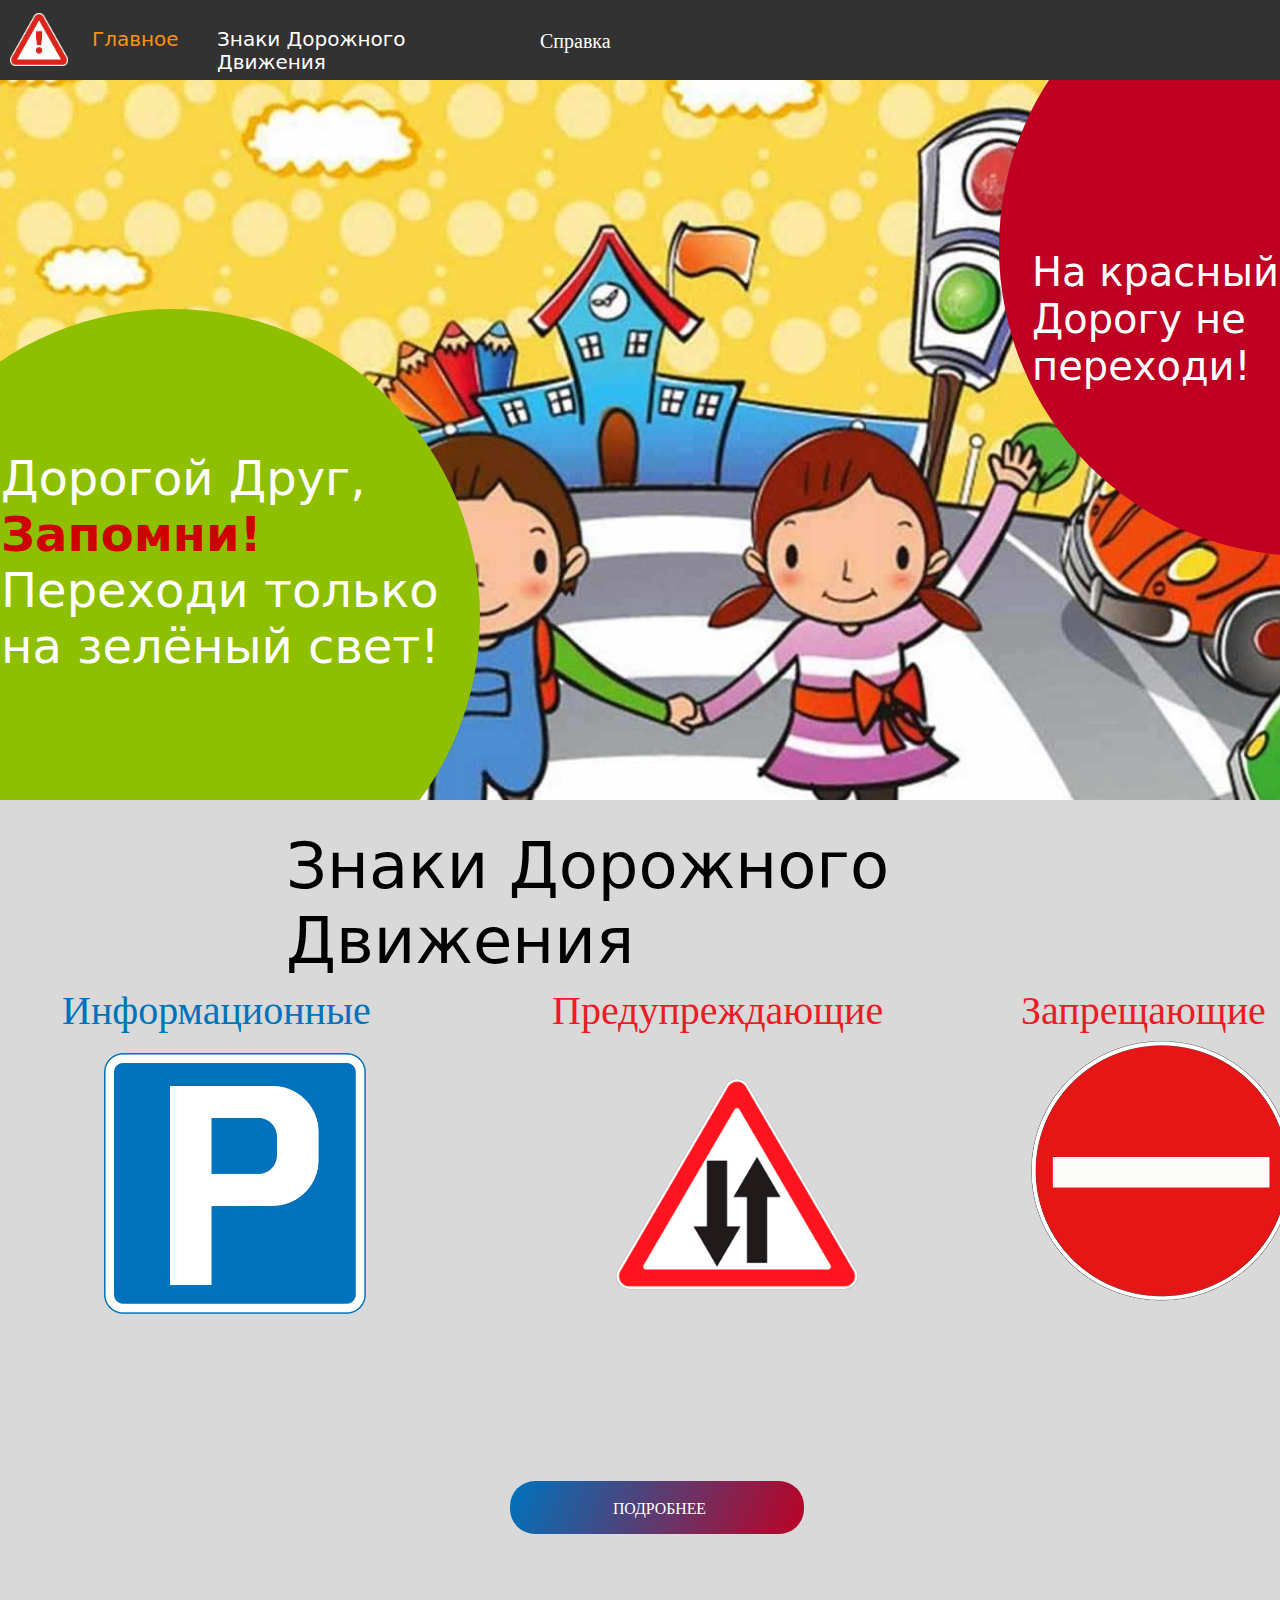
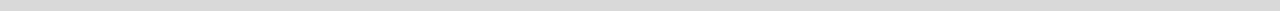
<file: index.html>
<!DOCTYPE html>
<html lang="en">
<head>
    <meta charset="UTF-8">
    <meta http-equiv="X-UA-Compatible" content="IE=edge">
    <meta name="viewport" content="width=device-width, initial-scale=1.0">
    <title>Дорожное Движение</title>
    <link rel="stylesheet" href="style.css">
    <link rel="shortcut icon" href="1.png" type="image/x-icon">
</head>
<body>
    <div class="footer">
        <a class="main" href="#">Главное</a>
        <a class="znaki" href="#znakidvg">Знаки Дорожного Движения</a>&emsp;
        <div class="dropdown">
            <a class="spavka" href="#">Справка</a>
            <div class="dropdown-content">
                <a href="#">Для родителей</a>
                <a href="#">Для детей</a>
              </div>
        </div>
    </div>
    <img class="logo" src="1.png" alt="logo">
    <img class="background" src="Rectangle 3.png" alt="background">
    <div class="greenelipse">
        <p class="greenp">Дорогой Друг,
            <b>Запомни!</b>
            Переходи только на
            зелёный свет!</p>
    </div>
    <div class="redelipse">
        <p class="redp">На красный свет
            Дорогу не переходи!</p>
    </div>
    <div id="znakidvg" class="znakidvg">
        <h2 class="znakidvgh2">Знаки Дорожного Движения</h2>
        <img src="4849374_2_4445473.png" class="znak1" alt="znak">
        <p class="pznak1">Информационные</p>

        <img src="29b23f1537a839b0f74db63e2b0bfb51.png" class="znak2" alt="znak">
        <p class="pznak2">Предупреждающие</p>


        <img src="pngwing.com(1).png" class="znak3" alt="znak">
        <p class="pznak3">Запрещающие</p>
    </div>
    <a href="RoadZnak.html" class="btnznak2"><p href="RoadZnak.html" class="pbtnznak">ПОДРОБНЕЕ</p></div>
</body>
</html>
</file>
<file: style.css>
html{
    scroll-behavior: smooth;
}
body{
    overflow-x: hidden;
}
.logo{
    position: absolute;
    width: 58px;
    height: 53px;
    left: 10px;
    top: 13px;
    cursor: pointer;
    transition: all 0.5s ease;
    }
.logo:hover{
    width: 68px;
    height: 62px;
    left: 8px;
    top: 5px;
}
.footer{
    position: absolute;
    width: 1440px;
    height: 80px;
    left: 0px;
    top: 0px;

    background: #333232;
    }
.main{

position: absolute;
width: 77px;
height: 23px;
left: 92px;
top: 28px;

font-family: system-ui, -apple-system, BlinkMacSystemFont, 'Segoe UI', Roboto, Oxygen, Ubuntu, Cantarell, 'Open Sans', 'Helvetica Neue', sans-serif;
font-style: normal;
font-weight: 400;
font-size: 20px;
line-height: 23px;

color: #fc9309;
text-decoration: none;
transition: all 1s ease;
}
.main:hover{
    color: #e65d28;
}
.znaki{
    position: absolute;
width: 272px;
height: 23px;
left: 217px;
top: 28px;

font-family: system-ui, -apple-system, BlinkMacSystemFont, 'Segoe UI', Roboto, Oxygen, Ubuntu, Cantarell, 'Open Sans', 'Helvetica Neue', sans-serif;
font-style: normal;
font-weight: 400;
font-size: 20px;
line-height: 23px;

color: #FFFFFF;
text-decoration: none;
transition: all 0.5s ease;
}
.znaki:hover{
    color: #fc4e09;
}
.background{
    position: absolute;
width: 1440px;
height: 721px;
left: 0px;
top: 79px;
z-index: -101;
}
.greenelipse{

position: absolute;
width: 616px;
height: 616px;
left: -136px;
top: 309px;
border-radius: 50%;
background: #8EBF00;
}
.greenp{

position: absolute;
width: 487px;
height: 224px;
left: 137px;
top: 93px;

font-family: system-ui, -apple-system, BlinkMacSystemFont, 'Segoe UI', Roboto, Oxygen, Ubuntu, Cantarell, 'Open Sans', 'Helvetica Neue', sans-serif;
font-style: normal;
font-weight: 400;
font-size: 48px;
line-height: 56px;

color: #FFFFFF;
}
b{
    color: #CE0000;
}
.redelipse{
    position: absolute;
width: 616px;
height: 616px;
left: 999px;
top: -60px;
border-radius: 50%;
background: #BF0022;
z-index: -100;
}
.redp{
    position: absolute;
    width: 385px;
    height: 94px;
    left: 33px;
    top: 269px;
    font-family: system-ui, -apple-system, BlinkMacSystemFont, 'Segoe UI', Roboto, Oxygen, Ubuntu, Cantarell, 'Open Sans', 'Helvetica Neue', sans-serif;
    font-style: normal;
    font-weight: 400;
    font-size: 40px;
    line-height: 47px;
    color: #FFF;
}
.znakidvg{
position: absolute;
width: 1440px;
height: 811px;
left: 0px;
top: 800px;

background: #D9D9D9;
}
.znakidvgh2{
    position: absolute;
    width: 868px;
    height: 75px;
    left: 286px;
    top: -24px;

    font-family: system-ui, -apple-system, BlinkMacSystemFont, 'Segoe UI', Roboto, Oxygen, Ubuntu, Cantarell, 'Open Sans', 'Helvetica Neue', sans-serif;
    font-style: normal;
    font-weight: 400;
    font-size: 64px;
    line-height: 75px;

    /* identical to box height */

    color: #000000;

}
.spavka{
    position: absolute;
width: 80px;
height: 23px;
left: 520px;
top: 16px;
font-family: 'Roboto';
font-style: normal;
font-weight: 400;
font-size: 20px;
line-height: 23px;
transition: all 1s ease;
color: #FFFFFF;
text-decoration: none;
}

/* Контейнер <div> - необходим для размещения выпадающего содержимого */
.dropdown {
    position: relative;
    display: inline-block;
  }

  /* Выпадающее содержимое (скрыто по умолчанию) */
  .dropdown-content {
    display: none;
    position: absolute;
    background-color: #333232;
    min-width: 160px;
    box-shadow: 0px 8px 16px 0px rgb(0 0 0 / 20%);
    z-index: 1;
    right: -675px;
    top: 36px;
}

  /* Ссылки внутри выпадающего списка */
  .dropdown-content a {
    color: white;
    font-family: 'Roboto';
    padding: 12px 16px;
    text-decoration: none;
    display: block;
    transition: all 0.5s ease;
  }
  .dropdown-content a:hover {
    color: #fc4e09;
  }

  /* Изменение цвета выпадающих ссылок при наведении курсора */
  .dropdown-content a:hover {background-color: rgb(77, 77, 77);}

  /* Показать выпадающее меню при наведении курсора */
  .dropdown:hover .dropdown-content {display: block;}

  /* Изменение цвета фона кнопки раскрывающегося списка при отображении содержимого раскрывающегося списка */
  .dropdown:hover .dropbtn {background-color: #3e8e41;}
  .dropdown {
    position: relative;
    display: inline-block;
  }
  .znak1{
    position: absolute;
width: 262px;
height: 261px;
left: 104px;
top: 253px;
}
.pznak1{
    position: absolute;
width: 346px;
height: 47px;
left: 62px;
top: 147px;

font-family: 'Roboto';
font-style: normal;
font-weight: 400;
font-size: 40px;
line-height: 47px;
/* identical to box height */

color: #0072BB;
}
.btnznak{
    position: absolute;
width: 294px;
height: 53.45px;
left: calc(50% - 294px/2 - 485px);
top: 549px;
background: linear-gradient(113.96deg, #0072BB 1.49%, #DBBEBF 101.44%);
border-radius: 25px;
border: none;
cursor: pointer;
transition: all 0.5s ease;
}
.btnznak:hover{
width: 327px;
height: 59px;
left: calc(50% - 327px/2 - 485.5px);

}
.pbtnznak{
    position: absolute;
    width: 289.05px;
    height: 22px;
    left: 4.95px;
    top: 0.8399999999999999px;

    font-family: 'Roboto';
    font-style: normal;
    font-weight: 500;
    font-size: 15.8384px;
    line-height: 140%;

    /* or 22px */
    text-align: center;
    text-transform: uppercase;

    color: #ffffff;
}
.znak2 {
    position: absolute;
    width: 322px;
    height: 318px;
    left: 576px;
    top: 225px;
}
.btnznak2{
    position: absolute;
width: 294px;
height: 53.45px;
left: calc(50% - 294px/2 + 17px);
top: 1481px;
cursor: pointer;
background: linear-gradient(113.96deg, #0072BB 1.49%, #BF0022 101.44%);
border-radius: 25px;
transition: all 0.5s ease;
}
.btnznak2:hover{
    width: 327px;
    height: 59px;
    left: calc(50% - 309px/2 + 17px);
}
.pznak2{

position: absolute;
width: 369px;
height: 47px;
left: 552px;
top: 147px;

font-family: 'Roboto';
font-style: normal;
font-weight: 400;
font-size: 40px;
line-height: 47px;

/* identical to box height */

color: #ED1B24;
}
.znak3{
    position: absolute;
    width: 300px;
    height: 295px;
    left: 1010px;
    top: 225px;
}
.btnznak3{
    position: absolute;
width: 294px;
height: 53.45px;
left: calc(50% - 294px/2 + 440px);
top: 549px;
cursor: pointer;
background: linear-gradient(113.96deg, #ED1B24 1.49%, #DBBEBF 101.44%);
border-radius: 24.7475px;
transition: all 0.5s ease;
}
.btnznak3:hover{
    width: 327px;
    height: 59px;
    left: calc(50% - 323px/2 + 440px);
}
.pznak3{
    position: absolute;
width: 278px;
height: 47px;
left: 1021px;
top: 147px;

font-family: 'Roboto';
font-style: normal;
font-weight: 400;
font-size: 40px;
line-height: 47px;

/* identical to box height */
color: #ED1B24;
}
</file>
